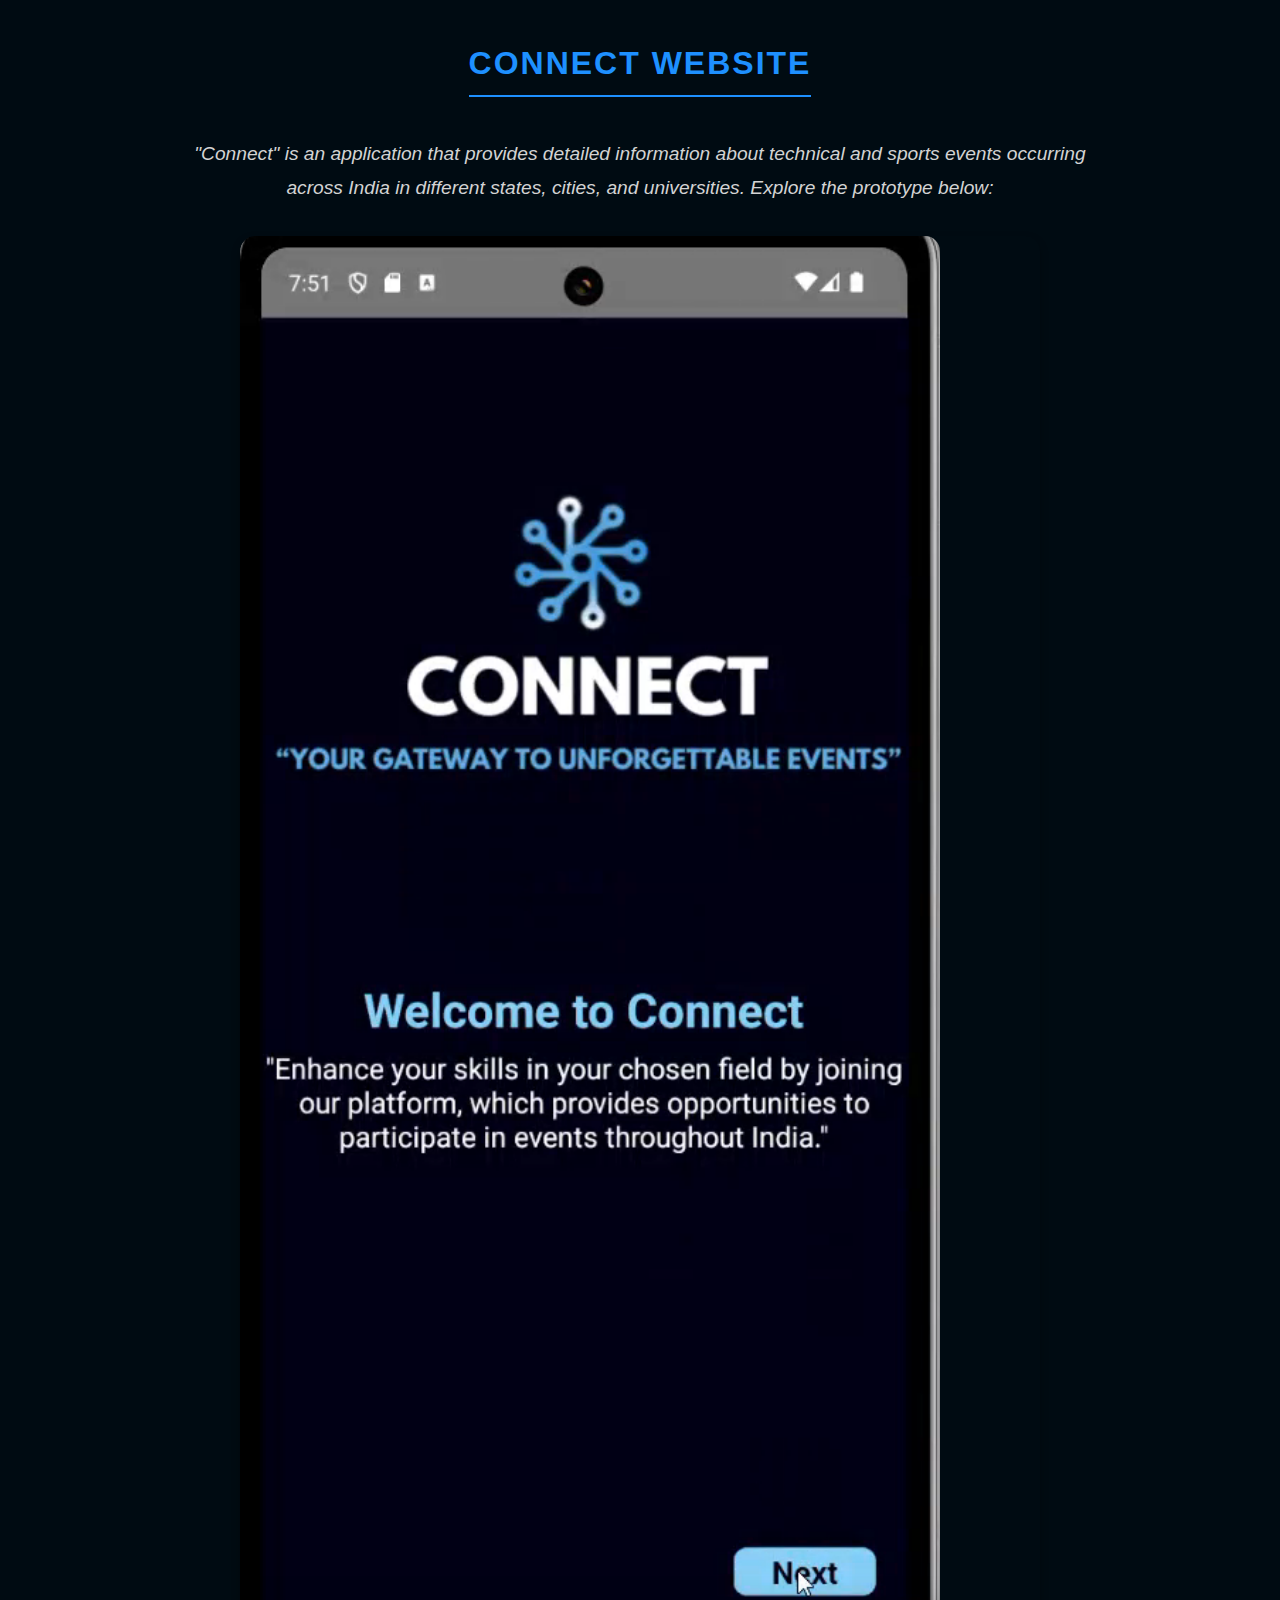
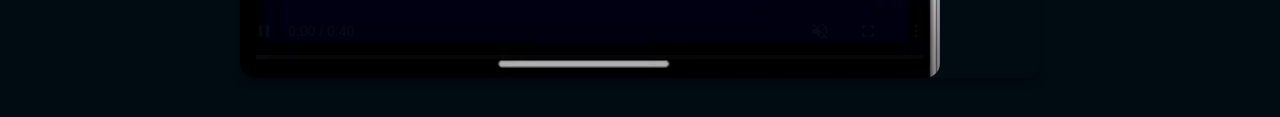
<file: connect/connect.html>
<!DOCTYPE html>
<html lang="en">
<head>
    <meta charset="UTF-8">
    <meta name="viewport" content="width=device-width, initial-scale=1.0">
    <link rel="stylesheet" href="styles.css">
    <title>Connect Application</title>
</head>
<body style="background-color: #000b12;">
    <div class="connect-container">
        <!-- Header -->
        <h1 class="connect-title">Connect Website</h1>

        <!-- Description -->
        <p class="connect-description">
            "Connect" is an application that provides detailed information about technical and sports events occurring 
            across India in different states, cities, and universities. Explore the prototype below:
        </p>

        <!-- Video Section -->
        <div class="video-section">
            <video class="connect-video" controls autoplay muted playsinline>
                <source src="../images/connect_app.mp4" type="video/mp4">
                Your browser does not support the video tag.
            </video>
        </div>
    </div>
</body>
</html>
</file>
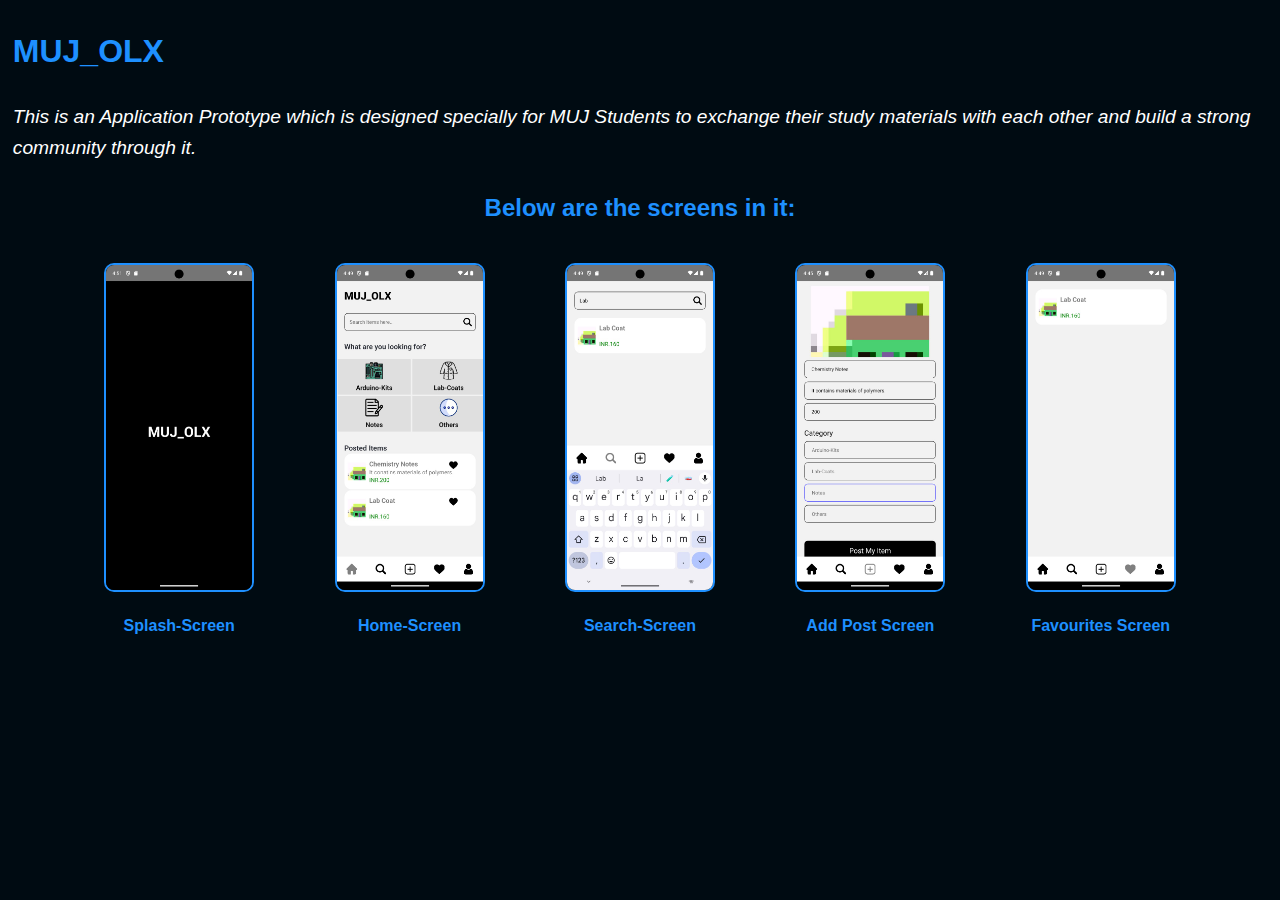
<file: muj_olx/mujolx.html>
<!DOCTYPE html>
<html lang="en">
<head>
    <meta charset="UTF-8">
    <meta name="viewport" content="width=device-width, initial-scale=1.0">
    <link rel="stylesheet" href="styles1.css">
    <title>MUJ_OLX</title>
</head>
<body style="background-color: #000b12;">
    <div>
        <p style="color: dodgerblue; margin-top: 2%; margin-left: 1%; font-size: xx-large; font-weight: bolder; font-family: Arial, Helvetica, sans-serif;">
            MUJ_OLX
        </p>

        <p class="description">This is an Application Prototype which is designed specially for MUJ Students to exchange their study materials with each other and build a strong community through it.</p>
        <p class="screens">Below are the screens in it: </p>
        <div style="display: flex; flex-direction: row; margin-bottom: 10%;">
            <div>
                <a href="../images/splash.jpg">
                   <img class="proto-images" src="../images/splash.jpg" />
                </a>
                <p class="screens" style="font-size: medium;">Splash-Screen</p>
            </div>
            <div>
                <a href="../images/home.jpg">
                   <img class="proto-images" src="../images/home.jpg" />
                </a>
                <p class="screens" style="font-size: medium;">Home-Screen</p>
            </div>
            <div>
                <a href="../images/search.jpg">
                   <img class="proto-images" src="../images/search.jpg" />
                </a>
                <p class="screens" style="font-size: medium;">Search-Screen</p>
            </div>
            <div>
                <a href="../images/add.jpg">
                   <img class="proto-images" src="../images/add.jpg" />
                </a>
                <p class="screens" style="font-size: medium;">Add Post Screen</p>
            </div>
            <div>
                <a href="../images/fav.jpg">
                   <img class="proto-images" src="../images/fav.jpg" />
                </a>
                <p class="screens" style="font-size: medium;">Favourites Screen</p>
            </div>
        </div>
    </div>
</body>
</html>
</file>
<file: connect/styles.css>
/* General Reset */
* {
    margin: 0;
    padding: 0;
    box-sizing: border-box;
}

/* Body Styling */
body {
    background-color: #000b12;
    font-family: Arial, Helvetica, sans-serif;
    color: #ffffff;
    line-height: 1.6;
}

/* Connect Container */
.connect-container {
    max-width: 1200px;
    margin: 3% auto;
    padding: 0 2%;
    text-align: center;
}

/* Title Styling */
.connect-title {
    color: dodgerblue;
    font-size: 2.5rem;
    font-weight: bold;
    margin-bottom: 20px;
    text-transform: uppercase;
    letter-spacing: 2px;
    border-bottom: 2px solid dodgerblue;
    display: inline-block;
    padding-bottom: 5px;
    font-size: xx-large;
}

/* Description Styling */
.connect-description {
    color: #d3d3d3;
    font-size: 1.2rem;
    margin: 20px auto;
    font-style: italic;
    line-height: 1.8;
    max-width: 80%;
}

/* Video Section */
.video-section {
    border-radius: 15px;
    overflow: hidden;
    margin: 30px auto;
    width: 90%;
    max-width: 800px; /* Decreased width */
    box-shadow: 0 4px 8px rgba(0, 0, 0, 0.3);
    align-items: center;
}

/* Video Styling */
.connect-video {
    width: 100%; /* Automatically scales with section width */
    max-width: 700px; /* Sets a limit on the video size */
    height: auto; /* Adjusts the height proportionally */
    display: block;
    border-radius: 15px;
}

/* Responsive Styling */
@media only screen and (max-width: 768px) {
    .connect-title {
        font-size: 2rem;
    }

    .connect-description {
        font-size: 1rem;
        padding: 0 5%;
    }

    .video-section {
        max-width: 90%; /* Shrinks container further for smaller screens */
    }

    .connect-video {
        max-width: 600px; /* Scales video size for tablets */
    }
}

@media only screen and (max-width: 480px) {
    .connect-title {
        font-size: 1.8rem;
    }

    .connect-description {
        font-size: 0.9rem;
    }

    .video-section {
        max-width: 100%;
    }

    .connect-video {
        max-width: 100%; /* Fully responsive on mobile screens */
    }
}
</file>
<file: muj_olx/styles1.css>
/* General Reset */
* {
    margin: 0;
    padding: 0;
    box-sizing: border-box;
    align-items: center;
}

/* Body Styling */
body {
    background-color: #000b12; /* Dark background */
    font-family: Arial, Helvetica, sans-serif; /* Clean font */
    color: #ffffff; /* White text for readability */
    line-height: 1.6;
    align-items: center;
}

/* Title Styling */
p:first-of-type {
    color: dodgerblue;
    margin: 2% 1%;
    font-size: 2rem;
    font-weight: bold;
}

/* Description */
.description {
    color: #ffffff;
    font-size: 1.2rem;
    margin: 2% 1%;
    font-style: italic;
}

/* Subheading */
.screens {
    color: dodgerblue;
    font-size: 1.5rem;
    margin: 2% 1%;
    font-weight: bold;
}

/* Image Section */
.proto-images {
    border: 2px solid dodgerblue;
    border-radius: 10px;
    width: 150px;
    height: auto;
    margin: 10px;
    transition: transform 0.3s ease, box-shadow 0.3s ease;
}

.proto-images:hover {
    transform: scale(1.1);
    box-shadow: 0 0 15px dodgerblue;
}

/* Screens Container */
div[style*="flex-direction: row"] {
    display: flex;
    justify-content: space-around;
    align-items: center;
    flex-wrap: wrap; /* Allows wrapping for smaller screens */
    margin: 2% auto;
    max-width: 90%;
}

/* Screen Titles */
.screens {
    margin-left: 25%;
    text-align: center;
    color: dodgerblue;
    margin: 5px 0;
}

/* Video Styling */
video {
    border: 3px solid dodgerblue;
    border-radius: 15px;
    margin: 2% auto;
    display: block;
}

/* Media Queries for Responsiveness */
@media only screen and (max-width: 768px) {
    .proto-images {
        width: 120px;
    }

    .description {
        font-size: 1rem;
        margin: 1% 2%;
    }

    .screens {
        font-size: 1.2rem;
        text-align: center;
    }

    video {
        width: 100%;
        height: auto;
    }

    div[style*="flex-direction: row"] {
        flex-direction: column; /* Stack images vertically */
        align-items: center;
    }
}

@media only screen and (max-width: 480px) {
    p:first-of-type {
        font-size: 1.5rem;
        text-align: center;
    }

    .description {
        font-size: 0.9rem;
        text-align: center;
    }

    .screens {
        font-size: 1rem;
        text-align: center;
    }

    .proto-images {
        width: 100px;
    }
}
</file>
